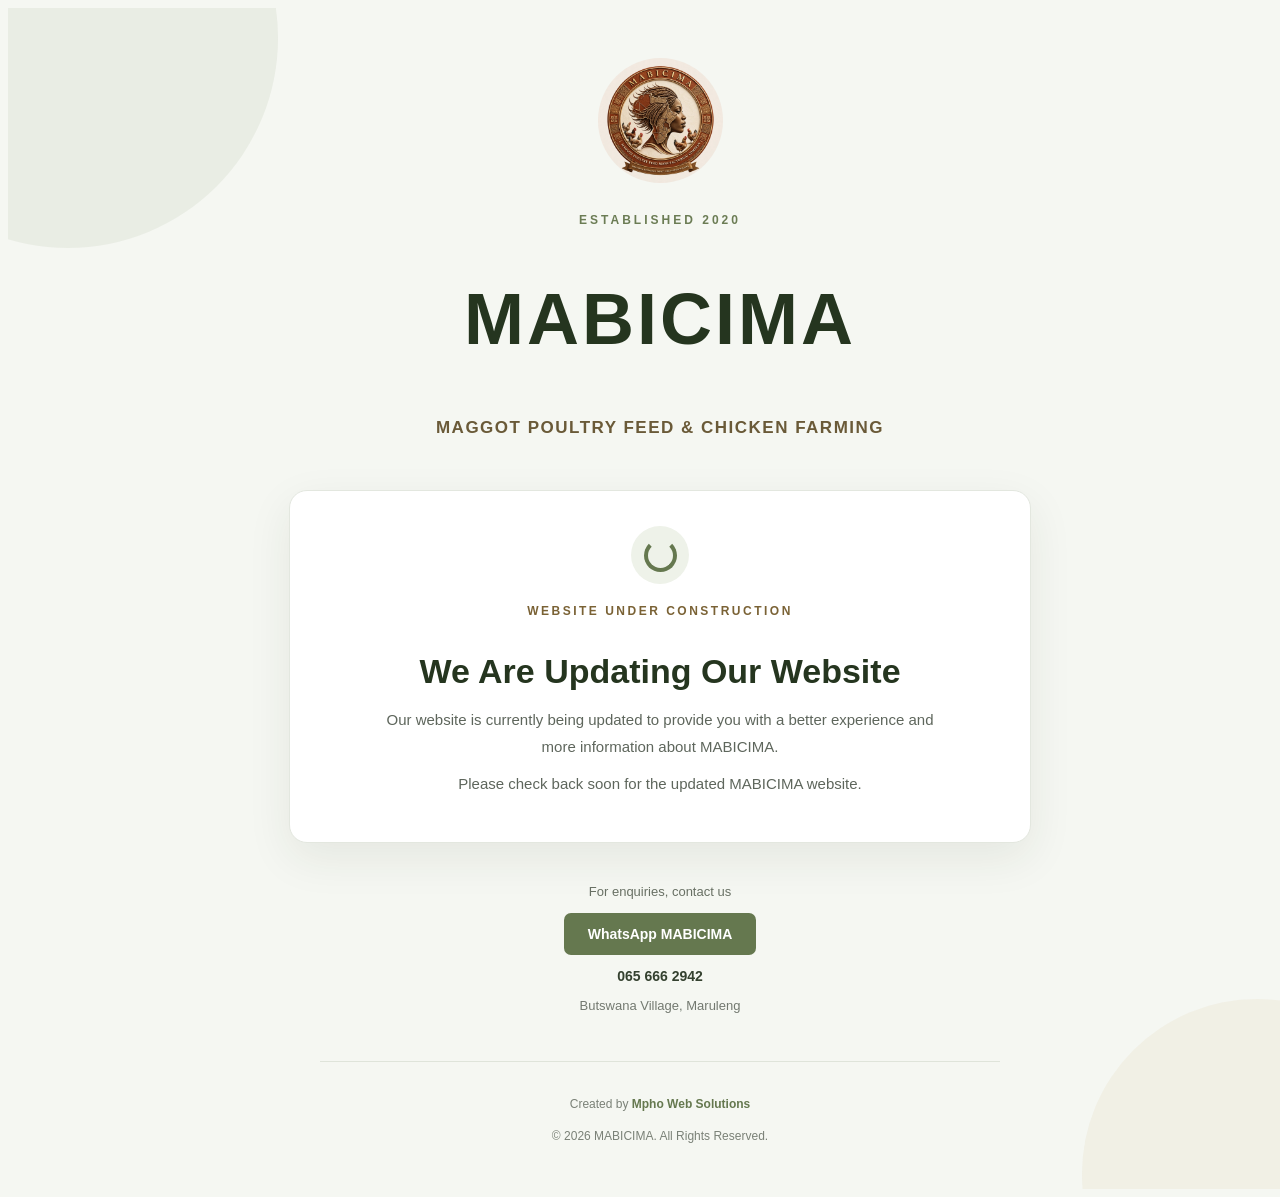
<file: index.html>
<!DOCTYPE html>
<html lang="en">

<head>
    <meta charset="UTF-8">
    <meta name="viewport" content="width=device-width, initial-scale=1.0">

    <meta name="description"
        content="MABICIMA Maggot Poultry Feed & Chicken Farming website is currently under construction and being updated.">

    <title>MABICIMA | Website Under Construction</title>

    <link rel="stylesheet" href="style.css">
</head>

<body>

    <main class="construction-page">

        <!-- Logo -->
        <div class="logo">
            <img src="logo.png" alt="MABICIMA Logo">
        </div>

        <!-- Business Name -->
        <p class="established">ESTABLISHED 2020</p>

        <h1>MABICIMA</h1>

        <h2>MAGGOT POULTRY FEED & CHICKEN FARMING</h2>

        <!-- Construction Message -->
        <div class="construction-box">

            <div class="construction-icon">
                <span></span>
            </div>

            <p class="status">WEBSITE UNDER CONSTRUCTION</p>

            <h3>We Are Updating Our Website</h3>

            <p class="message">
                Our website is currently being updated to provide you
                with a better experience and more information about
                MABICIMA.
            </p>

            <p class="message">
                Please check back soon for the updated MABICIMA website.
            </p>

        </div>

        <!-- Contact -->
        <div class="contact">

            <p class="contact-title">For enquiries, contact us</p>

            <a href="https://wa.me/27608155928"
               target="_blank"
               rel="noopener noreferrer"
               class="whatsapp-btn">
                WhatsApp MABICIMA
            </a>

            <p class="phone">
                065 666 2942
            </p>

            <p class="location">
                Butswana Village, Maruleng
            </p>

        </div>

        <!-- Footer -->
        <footer>

            <p>
                Created by
                <a href="https://mphomokgotho.github.io/Mpho-Web-Solutions/"
                   target="_blank"
                   rel="noopener noreferrer">
                    Mpho Web Solutions
                </a>
            </p>

            <p class="copyright">
                © <span id="current-year"></span> MABICIMA. All Rights Reserved.
            </p>

        </footer>

    </main>


    <script>
        document.getElementById("current-year").textContent =
            new Date().getFullYear();
    </script>

</body>

</html>
</file>
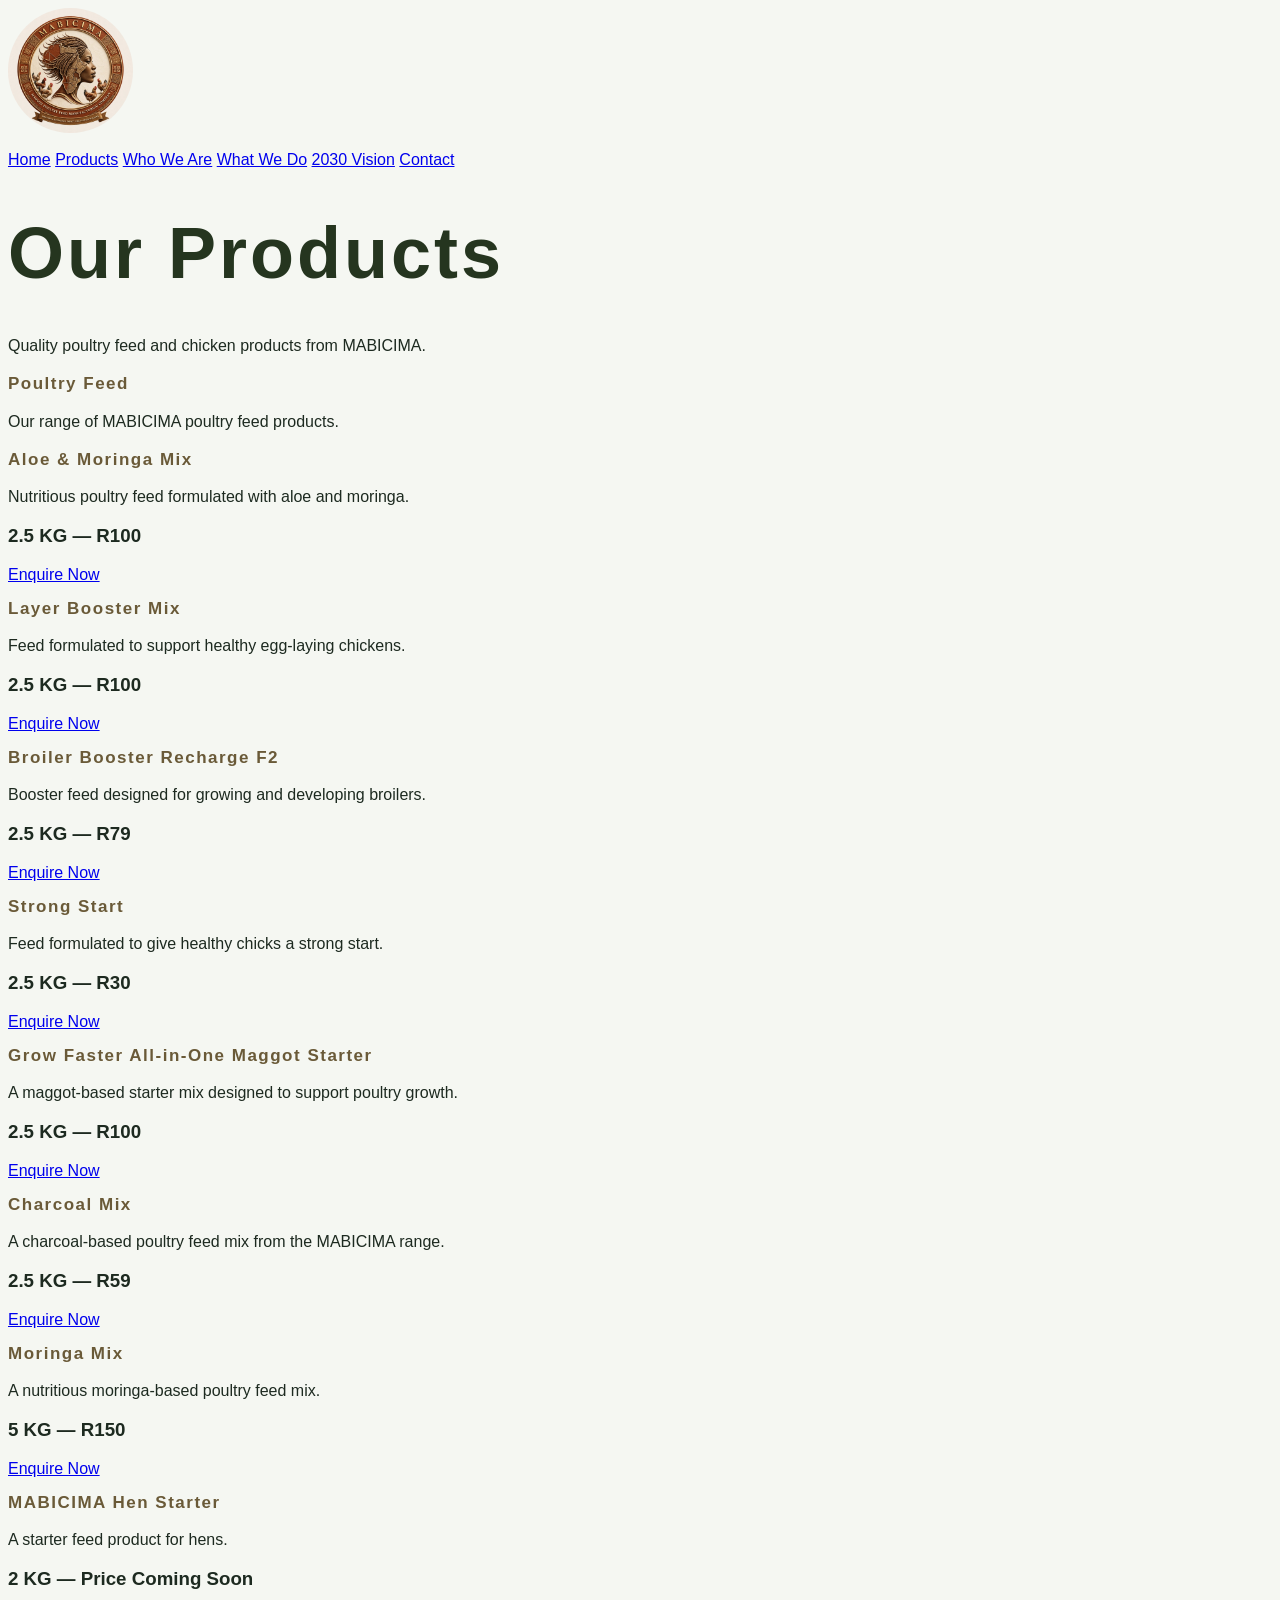
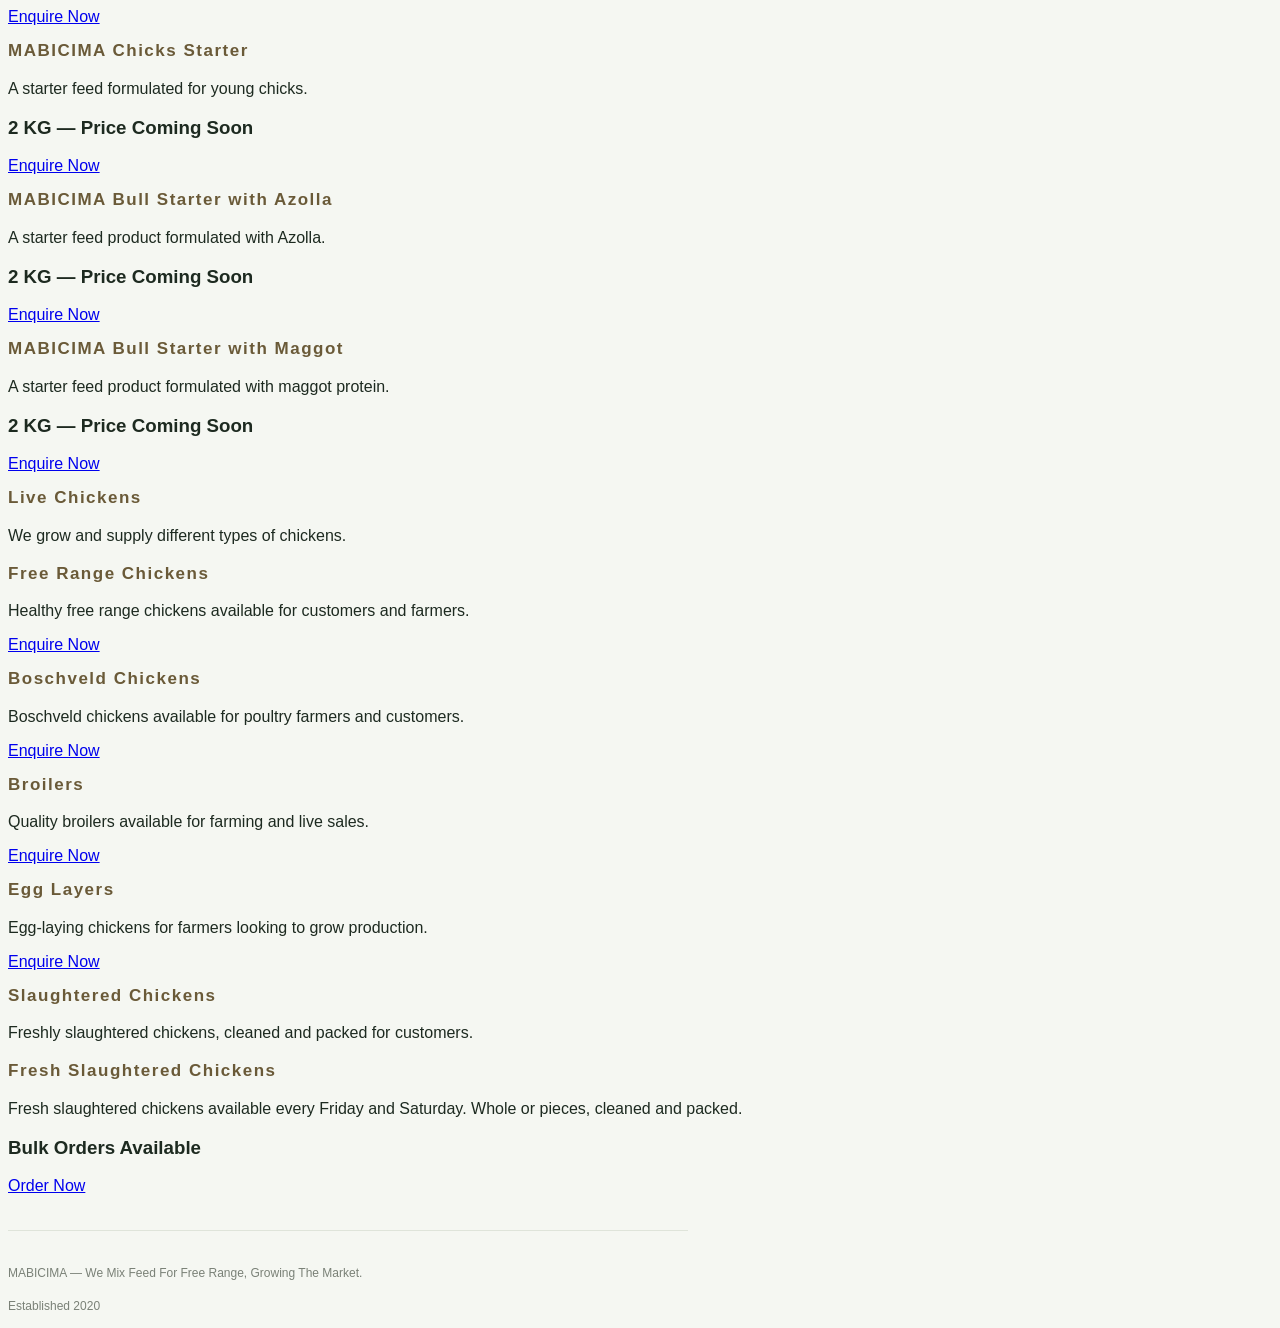
<file: products.html>
<!DOCTYPE html>
<html lang="en">
<head>
    <meta charset="UTF-8">
    <meta name="viewport" content="width=device-width, initial-scale=1.0">

    <title>MABICIMA | Products</title>

    <link rel="stylesheet" href="style.css">
</head>

<body>


    <!-- Navigation -->
    <header>

        <div class="logo">
            <img src="logo.png" alt="MABICIMA Logo">
        </div>

        <nav>
            <a href="index.html">Home</a>
            <a href="products.html">Products</a>
            <a href="index.html#about">Who We Are</a>
            <a href="index.html#services">What We Do</a>
            <a href="index.html#vision">2030 Vision</a>
            <a href="index.html#contact">Contact</a>
        </nav>

    </header>


    <main class="products-page">


        <!-- Page Title -->
        <div class="section-title">

            <h1>Our Products</h1>

            <p>
                Quality poultry feed and chicken products from MABICIMA.
            </p>

        </div>


        <!-- =========================
             POULTRY FEED
        ========================== -->

        <section class="product-category">

            <div class="category-title">

                <h2>Poultry Feed</h2>

                <p>
                    Our range of MABICIMA poultry feed products.
                </p>

            </div>


            <div class="products">


                <!-- Product 1 -->
                <div class="product">

                    <div class="product-image"></div>

                    <div class="product-info">

                        <h2>Aloe & Moringa Mix</h2>

                        <p>
                            Nutritious poultry feed formulated
                            with aloe and moringa.
                        </p>

                        <h3>2.5 KG — R100</h3>

                        <a href="index.html#contact" class="button">
                            Enquire Now
                        </a>

                    </div>

                </div>


                <!-- Product 2 -->
                <div class="product">

                    <div class="product-image"></div>

                    <div class="product-info">

                        <h2>Layer Booster Mix</h2>

                        <p>
                            Feed formulated to support healthy
                            egg-laying chickens.
                        </p>

                        <h3>2.5 KG — R100</h3>

                        <a href="index.html#contact" class="button">
                            Enquire Now
                        </a>

                    </div>

                </div>


                <!-- Product 3 -->
                <div class="product">

                    <div class="product-image"></div>

                    <div class="product-info">

                        <h2>Broiler Booster Recharge F2</h2>

                        <p>
                            Booster feed designed for growing
                            and developing broilers.
                        </p>

                        <h3>2.5 KG — R79</h3>

                        <a href="index.html#contact" class="button">
                            Enquire Now
                        </a>

                    </div>

                </div>


                <!-- Product 4 -->
                <div class="product">

                    <div class="product-image"></div>

                    <div class="product-info">

                        <h2>Strong Start</h2>

                        <p>
                            Feed formulated to give healthy
                            chicks a strong start.
                        </p>

                        <h3>2.5 KG — R30</h3>

                        <a href="index.html#contact" class="button">
                            Enquire Now
                        </a>

                    </div>

                </div>


                <!-- Product 5 -->
                <div class="product">

                    <div class="product-image"></div>

                    <div class="product-info">

                        <h2>Grow Faster All-in-One Maggot Starter</h2>

                        <p>
                            A maggot-based starter mix designed
                            to support poultry growth.
                        </p>

                        <h3>2.5 KG — R100</h3>

                        <a href="index.html#contact" class="button">
                            Enquire Now
                        </a>

                    </div>

                </div>


                <!-- Product 6 -->
                <div class="product">

                    <div class="product-image"></div>

                    <div class="product-info">

                        <h2>Charcoal Mix</h2>

                        <p>
                            A charcoal-based poultry feed mix
                            from the MABICIMA range.
                        </p>

                        <h3>2.5 KG — R59</h3>

                        <a href="index.html#contact" class="button">
                            Enquire Now
                        </a>

                    </div>

                </div>


                <!-- Product 7 -->
                <div class="product">

                    <div class="product-image"></div>

                    <div class="product-info">

                        <h2>Moringa Mix</h2>

                        <p>
                            A nutritious moringa-based
                            poultry feed mix.
                        </p>

                        <h3>5 KG — R150</h3>

                        <a href="index.html#contact" class="button">
                            Enquire Now
                        </a>

                    </div>

                </div>


                <!-- Product 8 -->
                <div class="product">

                    <div class="product-image"></div>

                    <div class="product-info">

                        <h2>MABICIMA Hen Starter</h2>

                        <p>
                            A starter feed product for hens.
                        </p>

                        <h3>2 KG — Price Coming Soon</h3>

                        <a href="index.html#contact" class="button">
                            Enquire Now
                        </a>

                    </div>

                </div>


                <!-- Product 9 -->
                <div class="product">

                    <div class="product-image"></div>

                    <div class="product-info">

                        <h2>MABICIMA Chicks Starter</h2>

                        <p>
                            A starter feed formulated
                            for young chicks.
                        </p>

                        <h3>2 KG — Price Coming Soon</h3>

                        <a href="index.html#contact" class="button">
                            Enquire Now
                        </a>

                    </div>

                </div>


                <!-- Product 10 -->
                <div class="product">

                    <div class="product-image"></div>

                    <div class="product-info">

                        <h2>MABICIMA Bull Starter with Azolla</h2>

                        <p>
                            A starter feed product formulated
                            with Azolla.
                        </p>

                        <h3>2 KG — Price Coming Soon</h3>

                        <a href="index.html#contact" class="button">
                            Enquire Now
                        </a>

                    </div>

                </div>


                <!-- Product 11 -->
                <div class="product">

                    <div class="product-image"></div>

                    <div class="product-info">

                        <h2>MABICIMA Bull Starter with Maggot</h2>

                        <p>
                            A starter feed product formulated
                            with maggot protein.
                        </p>

                        <h3>2 KG — Price Coming Soon</h3>

                        <a href="index.html#contact" class="button">
                            Enquire Now
                        </a>

                    </div>

                </div>


            </div>

        </section>



        <!-- =========================
             LIVE CHICKENS
        ========================== -->

        <section class="product-category">

            <div class="category-title">

                <h2>Live Chickens</h2>

                <p>
                    We grow and supply different types of chickens.
                </p>

            </div>


            <div class="products">


                <!-- Free Range -->
                <div class="product">

                    <div class="product-image"></div>

                    <div class="product-info">

                        <h2>Free Range Chickens</h2>

                        <p>
                            Healthy free range chickens available
                            for customers and farmers.
                        </p>

                        <a href="index.html#contact" class="button">
                            Enquire Now
                        </a>

                    </div>

                </div>


                <!-- Boschveld -->
                <div class="product">

                    <div class="product-image"></div>

                    <div class="product-info">

                        <h2>Boschveld Chickens</h2>

                        <p>
                            Boschveld chickens available for
                            poultry farmers and customers.
                        </p>

                        <a href="index.html#contact" class="button">
                            Enquire Now
                        </a>

                    </div>

                </div>


                <!-- Broilers -->
                <div class="product">

                    <div class="product-image"></div>

                    <div class="product-info">

                        <h2>Broilers</h2>

                        <p>
                            Quality broilers available for
                            farming and live sales.
                        </p>

                        <a href="index.html#contact" class="button">
                            Enquire Now
                        </a>

                    </div>

                </div>


                <!-- Egg Layers -->
                <div class="product">

                    <div class="product-image"></div>

                    <div class="product-info">

                        <h2>Egg Layers</h2>

                        <p>
                            Egg-laying chickens for farmers
                            looking to grow production.
                        </p>

                        <a href="index.html#contact" class="button">
                            Enquire Now
                        </a>

                    </div>

                </div>


            </div>

        </section>



        <!-- =========================
             SLAUGHTERED CHICKENS
        ========================== -->

        <section class="product-category">

            <div class="category-title">

                <h2>Slaughtered Chickens</h2>

                <p>
                    Freshly slaughtered chickens,
                    cleaned and packed for customers.
                </p>

            </div>


            <div class="products">


                <div class="product">

                    <div class="product-image"></div>

                    <div class="product-info">

                        <h2>Fresh Slaughtered Chickens</h2>

                        <p>
                            Fresh slaughtered chickens available
                            every Friday and Saturday.
                            Whole or pieces, cleaned and packed.
                        </p>

                        <h3>Bulk Orders Available</h3>

                        <a href="index.html#contact" class="button">
                            Order Now
                        </a>

                    </div>

                </div>


            </div>

        </section>


    </main>


    <!-- Footer -->
    <footer>

        <p>
            MABICIMA — We Mix Feed For Free Range,
            Growing The Market.
        </p>

        <p>
            Established 2020
        </p>

    </footer>


    <script src="script.js"></script>

</body>
</html>
</file>
<file: style.css>
```css
/* ================================
   MABICIMA UNDER CONSTRUCTION
   ================================ */

* {
    margin: 0;
    padding: 0;
    box-sizing: border-box;
}

html {
    scroll-behavior: smooth;
}

body {
    min-height: 100vh;
    font-family: Arial, Helvetica, sans-serif;
    background: #f5f7f2;
    color: #1d2a20;
}


/* ================================
   MAIN PAGE
   ================================ */

.construction-page {
    min-height: 100vh;
    width: 100%;
    display: flex;
    flex-direction: column;
    align-items: center;
    justify-content: center;
    text-align: center;
    padding: 50px 20px 30px;
    position: relative;
    overflow: hidden;
}


/* ================================
   BACKGROUND DECORATION
   ================================ */

.construction-page::before {
    content: "";
    position: absolute;
    width: 420px;
    height: 420px;
    border-radius: 50%;
    background: rgba(91, 116, 61, 0.08);
    top: -180px;
    left: -150px;
}

.construction-page::after {
    content: "";
    position: absolute;
    width: 350px;
    height: 350px;
    border-radius: 50%;
    background: rgba(193, 154, 77, 0.08);
    bottom: -160px;
    right: -120px;
}


/* ================================
   LOGO
   ================================ */

.logo {
    position: relative;
    z-index: 2;
    margin-bottom: 18px;
}

.logo img {
    width: 125px;
    height: 125px;
    object-fit: contain;
    border-radius: 50%;
    display: block;
}


/* ================================
   BUSINESS NAME
   ================================ */

.established {
    position: relative;
    z-index: 2;
    font-size: 12px;
    font-weight: 700;
    letter-spacing: 3px;
    color: #6b7c54;
    margin-bottom: 8px;
}

h1 {
    position: relative;
    z-index: 2;
    font-size: clamp(42px, 8vw, 72px);
    line-height: 1;
    letter-spacing: 3px;
    font-weight: 800;
    color: #25351f;
}

h2 {
    position: relative;
    z-index: 2;
    margin-top: 12px;
    max-width: 650px;
    font-size: clamp(13px, 2vw, 17px);
    line-height: 1.5;
    letter-spacing: 1.5px;
    font-weight: 700;
    color: #6a5a38;
}


/* ================================
   CONSTRUCTION BOX
   ================================ */

.construction-box {
    position: relative;
    z-index: 2;
    width: min(680px, 100%);
    margin-top: 35px;
    padding: 35px 30px;
    background: #ffffff;
    border: 1px solid #e3e7df;
    border-radius: 18px;
    box-shadow: 0 15px 45px rgba(35, 50, 30, 0.08);
}


/* ================================
   CONSTRUCTION ICON
   ================================ */

.construction-icon {
    width: 58px;
    height: 58px;
    margin: 0 auto 20px;
    border-radius: 50%;
    background: #eef2e9;
    display: flex;
    align-items: center;
    justify-content: center;
}

.construction-icon span {
    width: 25px;
    height: 25px;
    border: 4px solid #65784f;
    border-top-color: transparent;
    border-radius: 50%;
}


/* ================================
   STATUS
   ================================ */

.status {
    font-size: 12px;
    font-weight: 800;
    letter-spacing: 2.5px;
    color: #7a6235;
    margin-bottom: 12px;
}

.construction-box h3 {
    font-size: clamp(24px, 4vw, 34px);
    color: #25351f;
    margin-bottom: 15px;
}

.message {
    max-width: 570px;
    margin: 0 auto 10px;
    font-size: 15px;
    line-height: 1.8;
    color: #5e665c;
}


/* ================================
   CONTACT
   ================================ */

.contact {
    position: relative;
    z-index: 2;
    margin-top: 28px;
}

.contact-title {
    font-size: 13px;
    color: #687064;
    margin-bottom: 14px;
}

.whatsapp-btn {
    display: inline-block;
    padding: 13px 24px;
    background: #65784f;
    color: #ffffff;
    border-radius: 7px;
    font-size: 14px;
    font-weight: 700;
    text-decoration: none;
    transition: 0.25s ease;
}

.whatsapp-btn:hover {
    background: #4f623d;
    transform: translateY(-2px);
}

.phone {
    margin-top: 13px;
    font-size: 14px;
    font-weight: 700;
    color: #34412f;
}

.location {
    margin-top: 5px;
    font-size: 13px;
    color: #737970;
}


/* ================================
   FOOTER
   ================================ */

footer {
    position: relative;
    z-index: 2;
    margin-top: 35px;
    padding-top: 20px;
    border-top: 1px solid #dfe4da;
    width: min(680px, 100%);
}

footer p {
    font-size: 12px;
    color: #7a8177;
    line-height: 1.7;
}

footer a {
    color: #65784f;
    font-weight: 700;
    text-decoration: none;
}

footer a:hover {
    text-decoration: underline;
}

.copyright {
    margin-top: 5px;
}


/* ================================
   MOBILE
   ================================ */

@media (max-width: 600px) {

    .construction-page {
        padding: 35px 16px 25px;
    }

    .logo img {
        width: 100px;
        height: 100px;
    }

    .construction-box {
        margin-top: 28px;
        padding: 28px 20px;
        border-radius: 14px;
    }

    .message {
        font-size: 14px;
        line-height: 1.7;
    }

    .whatsapp-btn {
        width: 100%;
        max-width: 280px;
    }

    footer {
        margin-top: 28px;
    }
}
```
</file>
